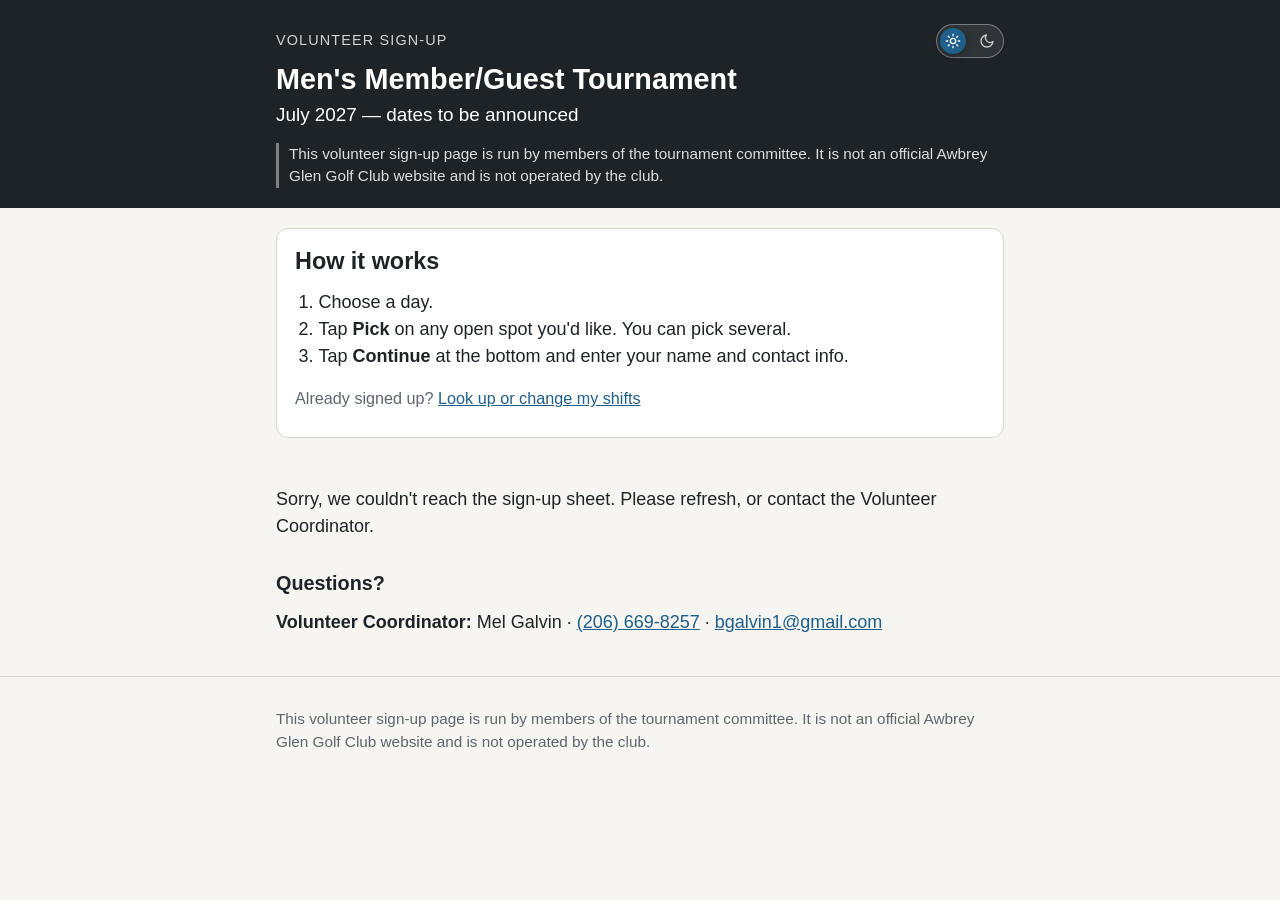
<file: index.html>
<!doctype html>
<html lang="en">
<head>
  <meta charset="utf-8">
  <meta name="viewport" content="width=device-width, initial-scale=1">
  <title>Member/Guest Volunteer Sign-Up</title>
  <meta name="robots" content="noindex">
  <link rel="stylesheet" href="styles.css?v=20261119">
  <script>
    // Set the theme before first paint: saved choice, else the system setting.
    (function () {
      var t = null;
      try { t = localStorage.getItem("mmg-theme"); } catch (e) {}
      if (t !== "light" && t !== "dark") t = matchMedia("(prefers-color-scheme: dark)").matches ? "dark" : "light";
      document.documentElement.setAttribute("data-theme", t);
    })();
  </script>
</head>
<body>
  <header class="site-header">
    <div class="wrap">
      <div class="header-top">
        <p class="eyebrow" id="event-subtitle">Volunteer Sign-Up</p>
        <button type="button" class="theme-toggle" role="switch" aria-checked="false" aria-label="Dark mode">
          <span class="knob" aria-hidden="true"></span>
          <svg class="icon-moon" viewBox="0 0 24 24" fill="none" stroke="currentColor" stroke-width="2" stroke-linecap="round" stroke-linejoin="round" aria-hidden="true"><path d="M21 12.8A9 9 0 1 1 11.2 3a7 7 0 0 0 9.8 9.8z"/></svg>
          <svg class="icon-sun" viewBox="0 0 24 24" fill="none" stroke="currentColor" stroke-width="2" stroke-linecap="round" stroke-linejoin="round" aria-hidden="true"><circle cx="12" cy="12" r="4"/><path d="M12 2v2M12 20v2M4.93 4.93l1.41 1.41M17.66 17.66l1.41 1.41M2 12h2M20 12h2M4.93 19.07l1.41-1.41M17.66 6.34l1.41-1.41"/></svg>
        </button>
      </div>
      <h1 id="event-title">Men's Member/Guest Tournament</h1>
      <p class="dates" id="event-dates"></p>
      <p class="disclaimer" data-disclaimer></p>
    </div>
  </header>

  <div id="demo-banner" class="demo-banner" hidden>
    Demo mode: sign-ups are saved only in this browser and are not sent to anyone.
  </div>

  <main class="wrap" id="main">
    <!-- Browse and pick shifts -->
    <section id="view-browse">
      <div class="how">
        <h2>How it works</h2>
        <ol>
          <li>Choose a day.</li>
          <li>Tap <strong>Pick</strong> on any open spot you'd like. You can pick several.</li>
          <li>Tap <strong>Continue</strong> at the bottom and enter your name and contact info.</li>
        </ol>
        <p class="small">Already signed up? <button type="button" class="link" id="btn-find">Look up or change my shifts</button></p>
      </div>

      <nav class="day-tabs" role="tablist" id="day-tabs"></nav>
      <div id="roles" aria-live="polite"><p class="loading">Loading shifts…</p></div>
    </section>

    <!-- Contact form -->
    <section id="view-form" hidden>
      <button type="button" class="link back" data-go="browse">← Back to shifts</button>
      <h2>Your shifts</h2>
      <ul class="picked-list" id="picked-list"></ul>

      <form id="signup-form" novalidate>
        <h2>Your information</h2>
        <div class="row">
          <label>First name
            <input name="firstName" autocomplete="given-name" required maxlength="40">
          </label>
          <label>Last name
            <input name="lastName" autocomplete="family-name" required maxlength="40">
          </label>
        </div>
        <label>Email
          <input name="email" type="email" autocomplete="email" required maxlength="100">
        </label>
        <label>Cell phone
          <input name="phone" type="tel" autocomplete="tel" required maxlength="20">
        </label>
        <p class="small">Only the volunteer coordinators see your email and phone. Other volunteers see your first name and last initial.</p>

        <label class="agree">
          <input type="checkbox" name="agreed" required>
          <span id="agreement-text"></span>
        </label>

        <p class="error" id="form-error" role="alert" hidden></p>
        <button type="submit" class="btn primary big" id="btn-submit">Sign me up</button>
      </form>
    </section>

    <!-- Confirmation -->
    <section id="view-done" hidden>
      <div class="done-box">
        <h2 id="done-title">You're signed up — thank you!</h2>
        <ul class="picked-list" id="done-list"></ul>
        <div id="done-full" class="warning" hidden></div>
        <p>Need to make a change later? Bookmark or save this link. You can also use "Look up or change my shifts" on the main page with your email or phone number.</p>
        <p class="manage-link"><a id="done-link" href="#"></a></p>
        <button type="button" class="btn" id="btn-copy">Copy link</button>
      </div>
      <button type="button" class="btn big" data-go="browse">Back to all shifts</button>
    </section>

    <!-- Manage my shifts -->
    <section id="view-manage" hidden>
      <button type="button" class="link back" data-go="browse">← Back to shifts</button>
      <h2 id="manage-title">My shifts</h2>
      <ul class="picked-list" id="manage-list"></ul>
      <p class="small">To add more shifts, go back and pick them, using the same email address.</p>
    </section>

    <!-- Find my link -->
    <section id="view-find" hidden>
      <button type="button" class="link back" data-go="browse">← Back to shifts</button>
      <h2>Look up my shifts</h2>
      <p>Enter the email <strong>or</strong> the cell phone number you signed up with.</p>
      <form id="find-form" novalidate>
        <label>Email or cell phone
          <input name="contact" autocomplete="email" autocapitalize="off" autocorrect="off" spellcheck="false" required>
        </label>
        <p class="error" id="find-error" role="alert" hidden></p>
        <button type="submit" class="btn primary big">Show my shifts</button>
      </form>
    </section>

    <section class="contacts" id="contacts"></section>
  </main>

  <div class="cart" id="cart" hidden>
    <div class="wrap cart-inner">
      <span id="cart-count"></span>
      <button type="button" class="btn primary" id="btn-continue">Continue →</button>
    </div>
  </div>

  <footer class="site-footer">
    <div class="wrap">
      <p data-disclaimer></p>
    </div>
  </footer>

  <script src="theme.js?v=20261119"></script>
  <script src="config.js?v=20261119"></script>
  <script src="app.js?v=20261119"></script>
</body>
</html>
</file>
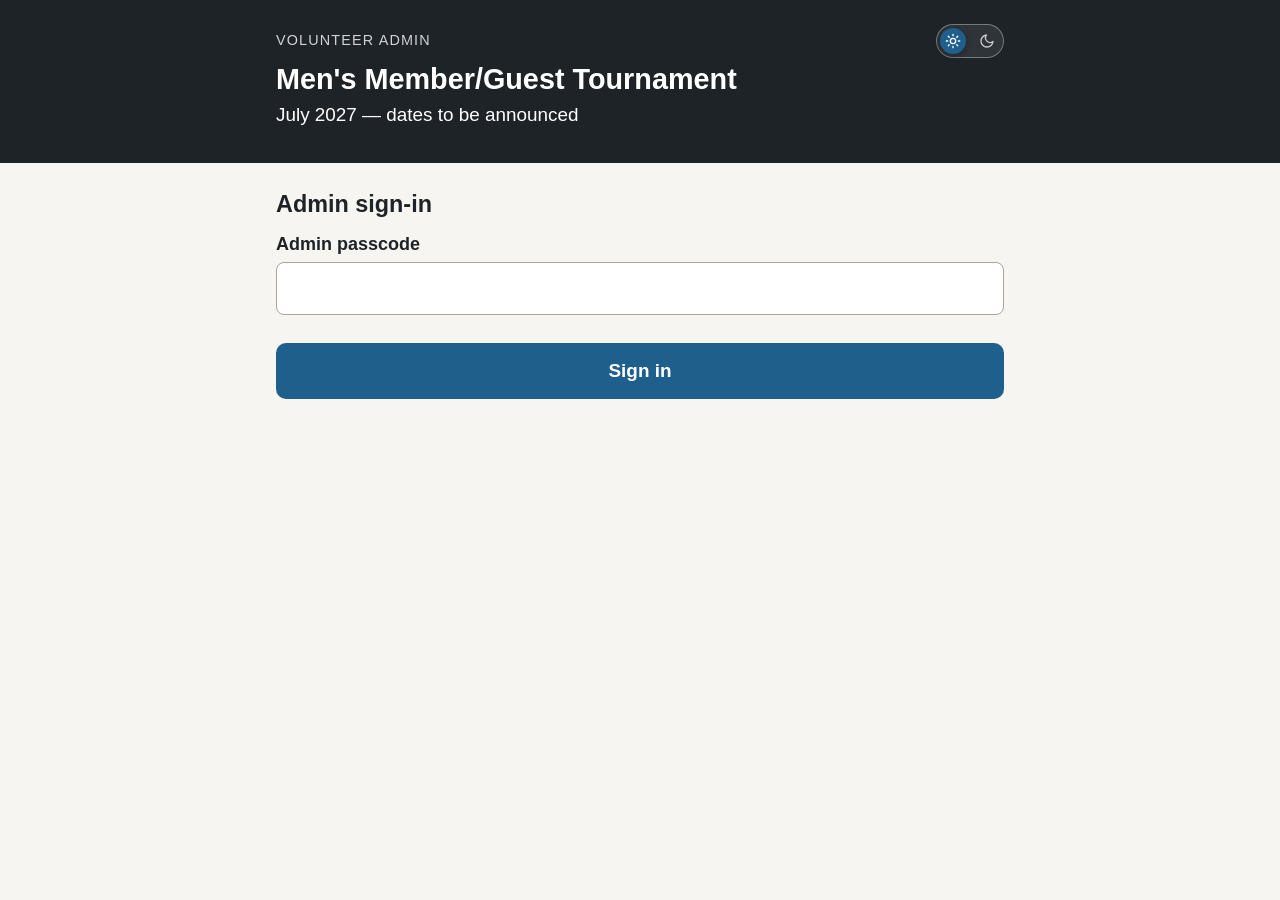
<file: admin.html>
<!doctype html>
<html lang="en">
<head>
  <meta charset="utf-8">
  <meta name="viewport" content="width=device-width, initial-scale=1">
  <title>Volunteer Admin</title>
  <meta name="robots" content="noindex">
  <link rel="stylesheet" href="styles.css?v=20261119">
  <script>
    // Set the theme before first paint: saved choice, else the system setting.
    (function () {
      var t = null;
      try { t = localStorage.getItem("mmg-theme"); } catch (e) {}
      if (t !== "light" && t !== "dark") t = matchMedia("(prefers-color-scheme: dark)").matches ? "dark" : "light";
      document.documentElement.setAttribute("data-theme", t);
    })();
  </script>
</head>
<body class="admin">
  <header class="site-header">
    <div class="wrap">
      <div class="header-top">
        <p class="eyebrow">Volunteer Admin</p>
        <button type="button" class="theme-toggle" role="switch" aria-checked="false" aria-label="Dark mode">
          <span class="knob" aria-hidden="true"></span>
          <svg class="icon-moon" viewBox="0 0 24 24" fill="none" stroke="currentColor" stroke-width="2" stroke-linecap="round" stroke-linejoin="round" aria-hidden="true"><path d="M21 12.8A9 9 0 1 1 11.2 3a7 7 0 0 0 9.8 9.8z"/></svg>
          <svg class="icon-sun" viewBox="0 0 24 24" fill="none" stroke="currentColor" stroke-width="2" stroke-linecap="round" stroke-linejoin="round" aria-hidden="true"><circle cx="12" cy="12" r="4"/><path d="M12 2v2M12 20v2M4.93 4.93l1.41 1.41M17.66 17.66l1.41 1.41M2 12h2M20 12h2M4.93 19.07l1.41-1.41M17.66 6.34l1.41-1.41"/></svg>
        </button>
      </div>
      <h1 id="event-title">Men's Member/Guest Tournament</h1>
      <p class="dates" id="event-dates"></p>
    </div>
  </header>

  <div id="demo-banner" class="demo-banner" hidden>
    Demo mode: uses the demo sign-ups saved in this browser. The passcode is <strong>demo</strong>.
  </div>

  <main class="wrap">
    <!-- Passcode -->
    <section id="view-login">
      <h2>Admin sign-in</h2>
      <form id="login-form" novalidate>
        <label>Admin passcode
          <input name="code" type="password" autocomplete="current-password" required>
        </label>
        <p class="error" id="login-error" role="alert" hidden></p>
        <button type="submit" class="btn primary big">Sign in</button>
      </form>
    </section>

    <!-- Roster -->
    <section id="view-roster" hidden>
      <div class="admin-bar">
        <span id="totals"></span>
        <span class="admin-actions">
          <button type="button" class="btn" id="btn-refresh">Refresh</button>
          <button type="button" class="btn" id="btn-csv">Download CSV</button>
          <button type="button" class="btn" id="btn-print">Print schedule</button>
          <button type="button" class="link" id="btn-logout">Sign out</button>
        </span>
      </div>
      <p class="error" id="roster-error" role="alert" hidden></p>
      <nav class="day-tabs" role="tablist" id="day-tabs"></nav>
      <div id="roles"></div>
    </section>

    <!-- Print-only roster, all days -->
    <section id="print-roster" class="print-only"></section>
  </main>

  <!-- Move dialog -->
  <dialog id="move-dialog">
    <form method="dialog" id="move-form">
      <h2 id="move-title">Move</h2>
      <p id="move-from" class="small"></p>
      <label>Move to
        <select name="shift" id="move-select" required></select>
      </label>
      <p class="error" id="move-error" role="alert" hidden></p>
      <div class="dialog-buttons">
        <button type="button" class="btn" data-close>Cancel</button>
        <button type="submit" class="btn primary" id="move-submit">Move</button>
      </div>
    </form>
  </dialog>

  <!-- Print dialog -->
  <dialog id="print-dialog">
    <form method="dialog" id="print-form">
      <h2>Print schedule</h2>
      <fieldset class="choices">
        <legend>Days</legend>
        <div id="print-days"></div>
      </fieldset>
      <fieldset class="choices">
        <legend>Layout</legend>
        <label class="choice"><input type="radio" name="layout" value="shift" checked>
          <span>By shift, like last year's sheet (one page per day)</span></label>
        <label class="choice"><input type="radio" name="layout" value="person">
          <span>By volunteer, A–Z (for check-in)</span></label>
      </fieldset>
      <fieldset class="choices">
        <legend>Include</legend>
        <label class="choice"><input type="checkbox" name="phones" checked>
          <span>Volunteer phone numbers (uncheck for a copy to post publicly)</span></label>
      </fieldset>
      <p class="error" id="print-error" role="alert" hidden></p>
      <div class="dialog-buttons">
        <button type="button" class="btn" data-close>Cancel</button>
        <button type="submit" class="btn primary">Print</button>
      </div>
    </form>
  </dialog>

  <!-- Add dialog -->
  <dialog id="add-dialog">
    <form method="dialog" id="add-form" novalidate>
      <h2>Add a volunteer</h2>
      <p id="add-to" class="small"></p>
      <div class="row">
        <label>First name <input name="firstName" required maxlength="40"></label>
        <label>Last name <input name="lastName" required maxlength="40"></label>
      </div>
      <label>Email <input name="email" type="email" required maxlength="100"></label>
      <label>Cell phone <input name="phone" type="tel" required maxlength="20"></label>
      <p class="error" id="add-error" role="alert" hidden></p>
      <div class="dialog-buttons">
        <button type="button" class="btn" data-close>Cancel</button>
        <button type="submit" class="btn primary" id="add-submit">Add</button>
      </div>
    </form>
  </dialog>

  <script src="theme.js?v=20261119"></script>
  <script src="config.js?v=20261119"></script>
  <script src="admin.js?v=20261119"></script>
</body>
</html>
</file>
<file: styles.css>
:root {
  --bg: #f6f5f1;
  --card: #ffffff;
  --text: #1e2328;
  --muted: #5d6670;
  --line: #d9d6cc;
  --accent: #1f5f8b;
  --accent-text: #ffffff;
  --picked: #e3eef7;
  --taken: #efede6;
  --warn-bg: #fff4d6;
  --warn-line: #e0b84a;
  --error: #b3261e;
  --success: #2e6b3a;
  --header-bg: #1e2328;
  --header-text: #ffffff;
  --input-bg: #ffffff;
  --input-line: #a9a597;
  color-scheme: light;
}

/* Dark colors: follow the system setting unless the visitor picked light,
   and always when they picked dark (theme.js sets data-theme). */
@media (prefers-color-scheme: dark) {
  :root:not([data-theme="light"]) {
    --bg: #15181b; --card: #1f2327; --text: #e9e7e1; --muted: #a3aab2; --line: #363b41;
    --accent: #6fb0e0; --accent-text: #0f1418; --picked: #1d3446; --taken: #2a2e33;
    --warn-bg: #3a3218; --warn-line: #8a7230; --error: #f2857d; --success: #7cc58a;
    --header-bg: #0c0e10; --input-bg: #15181b; --input-line: #4a5058;
    color-scheme: dark;
  }
}
:root[data-theme="dark"] {
  --bg: #15181b; --card: #1f2327; --text: #e9e7e1; --muted: #a3aab2; --line: #363b41;
  --accent: #6fb0e0; --accent-text: #0f1418; --picked: #1d3446; --taken: #2a2e33;
  --warn-bg: #3a3218; --warn-line: #8a7230; --error: #f2857d; --success: #7cc58a;
  --header-bg: #0c0e10; --input-bg: #15181b; --input-line: #4a5058;
  color-scheme: dark;
}

* { box-sizing: border-box; }

html { font-size: 18px; }

body {
  margin: 0;
  font-family: -apple-system, BlinkMacSystemFont, "Segoe UI", Roboto, Helvetica, Arial, sans-serif;
  line-height: 1.5;
  color: var(--text);
  background: var(--bg);
  padding-bottom: 96px;
}

.wrap { max-width: 760px; margin: 0 auto; padding: 0 16px; }

h1, h2, h3 { line-height: 1.2; }
h2 { font-size: 1.3rem; margin: 1.5rem 0 0.75rem; }

.small { font-size: 0.9rem; color: var(--muted); }

/* Header / footer */
.site-header { background: var(--header-bg); color: var(--header-text); padding: 24px 0 20px; }
.site-header h1 { margin: 0.2rem 0; font-size: 1.6rem; }
.eyebrow { margin: 0; text-transform: uppercase; letter-spacing: 0.08em; font-size: 0.8rem; opacity: 0.8; }
.dates { margin: 0.25rem 0 0.75rem; font-size: 1.05rem; }
.site-header .disclaimer {
  margin: 0; font-size: 0.85rem; opacity: 0.85;
  border-left: 3px solid rgba(255,255,255,0.5); padding-left: 10px;
}
.site-footer { border-top: 1px solid var(--line); margin-top: 40px; padding: 16px 0; font-size: 0.85rem; color: var(--muted); }

.demo-banner { background: var(--warn-bg); border-bottom: 1px solid var(--warn-line); padding: 8px 16px; text-align: center; font-size: 0.9rem; }

.how { background: var(--card); border: 1px solid var(--line); border-radius: 12px; padding: 4px 18px 10px; margin-top: 20px; }
.how h2 { margin-top: 14px; }
.how ol { padding-left: 1.3rem; margin: 0 0 0.5rem; }

/* Day tabs */
.day-tabs { display: flex; gap: 8px; margin: 24px 0 8px; position: sticky; top: 0; background: var(--bg); padding: 8px 0; z-index: 5; }
.day-tab {
  flex: 1; min-height: 56px; border: 2px solid var(--line); border-radius: 10px;
  background: var(--card); color: var(--text); font: inherit; font-weight: 600; cursor: pointer;
  display: flex; flex-direction: column; align-items: center; justify-content: center; line-height: 1.2;
}
.day-tab small { font-weight: 400; color: var(--muted); font-size: 0.75rem; }
.day-tab[aria-selected="true"] { border-color: var(--accent); background: var(--accent); color: var(--accent-text); }
.day-tab[aria-selected="true"] small { color: var(--accent-text); opacity: 0.85; }

/* Role cards */
.role { background: var(--card); border: 1px solid var(--line); border-radius: 12px; padding: 14px 16px; margin: 14px 0; }
.role h3 { margin: 0; font-size: 1.15rem; }
.role .where { margin: 2px 0 8px; color: var(--muted); font-size: 0.9rem; }
.shift { border-top: 1px solid var(--line); padding: 10px 0 4px; }
.shift-time { font-weight: 600; display: flex; justify-content: space-between; gap: 8px; flex-wrap: wrap; }
.shift-time .open-count { font-weight: 400; color: var(--muted); font-size: 0.9rem; }
.seats { display: flex; flex-wrap: wrap; gap: 8px; margin: 8px 0; }
.seat {
  min-height: 48px; min-width: 120px; padding: 8px 14px; border-radius: 8px; font: inherit; font-size: 0.95rem;
  border: 2px dashed var(--accent); background: var(--card); color: var(--accent); cursor: pointer; font-weight: 600;
}
.seat.taken { border: 1px solid var(--line); background: var(--taken); color: var(--muted); cursor: default; font-weight: 400; }
.seat.picked { border-style: solid; background: var(--picked); }
.seat.mine { border: 2px solid var(--success); color: var(--success); background: var(--card); cursor: default; }

/* Buttons and forms */
.btn {
  min-height: 48px; padding: 10px 20px; border-radius: 10px; border: 2px solid var(--accent);
  background: var(--card); color: var(--accent); font: inherit; font-weight: 600; cursor: pointer;
}
.btn.primary { background: var(--accent); color: var(--accent-text); }
.btn.big { width: 100%; min-height: 56px; font-size: 1.05rem; margin-top: 16px; }
.btn:disabled { opacity: 0.6; cursor: wait; }
.btn.danger { border-color: var(--error); color: var(--error); min-height: 44px; padding: 6px 14px; }
.link { background: none; border: none; padding: 0; color: var(--accent); font: inherit; text-decoration: underline; cursor: pointer; }
.back { margin-top: 18px; min-height: 44px; }

label { display: block; font-weight: 600; margin: 12px 0; }
input[type="text"], input:not([type]), input[type="email"], input[type="tel"], input[type="password"] {
  display: block; width: 100%; margin-top: 4px; padding: 12px; font: inherit; font-weight: 400;
  border: 1px solid var(--input-line); border-radius: 8px; background: var(--input-bg); color: var(--text);
}
.row { display: grid; grid-template-columns: 1fr 1fr; gap: 12px; }
.row label { margin: 0; }
@media (max-width: 480px) { .row { grid-template-columns: 1fr; gap: 0; } .row label { margin: 12px 0; } }

.agree {
  display: flex; gap: 12px; align-items: flex-start; font-weight: 400;
  background: var(--card); border: 2px solid var(--line); border-radius: 10px; padding: 14px; margin-top: 20px;
}
.agree input { width: 26px; height: 26px; flex: none; margin: 2px 0 0; }

.picked-list { list-style: none; padding: 0; margin: 0; }
.picked-list li {
  background: var(--card); border: 1px solid var(--line); border-radius: 10px; padding: 10px 14px; margin: 8px 0;
  display: flex; justify-content: space-between; align-items: center; gap: 12px;
}
.picked-list .what { display: block; font-weight: 600; }
.picked-list .when { display: block; color: var(--muted); font-size: 0.9rem; }

.warning { background: var(--warn-bg); border: 1px solid var(--warn-line); border-radius: 10px; padding: 10px 14px; margin: 12px 0; }
.error { color: var(--error); font-weight: 600; }
.success { color: var(--success); font-weight: 600; }
.loading { color: var(--muted); }

.done-box { background: var(--card); border: 1px solid var(--line); border-radius: 12px; padding: 4px 18px 18px; margin-top: 20px; }
.manage-link { word-break: break-all; }

.contacts { margin-top: 32px; }
.contacts h2 { font-size: 1.1rem; }
.contacts p { margin: 4px 0; }

/* Sticky "cart" bar */
.cart { position: fixed; left: 0; right: 0; bottom: 0; background: var(--card); border-top: 2px solid var(--accent); padding: 12px 0; box-shadow: 0 -4px 12px rgba(0,0,0,0.08); z-index: 10; }
.cart-inner { display: flex; justify-content: space-between; align-items: center; gap: 12px; font-weight: 600; }

@media print {
  .day-tabs, .cart, .how, .demo-banner { display: none; }
}

/* ---------- Admin page ---------- */
.admin-bar { display: flex; flex-wrap: wrap; justify-content: space-between; align-items: center; gap: 10px; margin-top: 20px; font-weight: 600; }
.admin-actions { display: flex; flex-wrap: wrap; gap: 8px; align-items: center; }
.small-btn { min-height: 40px; padding: 6px 12px; font-size: 0.9rem; }

.people { list-style: none; padding: 0; margin: 6px 0 10px; }
.people li {
  display: flex; justify-content: space-between; align-items: center; gap: 10px; flex-wrap: wrap;
  padding: 8px 0; border-bottom: 1px dashed var(--line);
}
.people li:last-child { border-bottom: none; }
.person { display: flex; flex-direction: column; min-width: 0; }
.person .small { word-break: break-all; }
.person-actions { display: flex; gap: 8px; }
.open-slot .small { font-style: italic; }

select {
  display: block; width: 100%; margin-top: 4px; padding: 12px; font: inherit; font-weight: 400;
  border: 1px solid var(--input-line); border-radius: 8px; background: var(--input-bg); color: var(--text);
}

dialog {
  width: min(560px, calc(100vw - 32px)); border: 1px solid var(--line); border-radius: 12px;
  background: var(--card); color: var(--text); padding: 4px 20px 20px;
}
dialog::backdrop { background: rgba(0, 0, 0, 0.45); }
.dialog-buttons { display: flex; justify-content: flex-end; gap: 10px; margin-top: 16px; }

.print-only { display: none; }

fieldset.choices { border: 1px solid var(--line); border-radius: 10px; margin: 12px 0; padding: 6px 14px 10px; }
fieldset.choices legend { font-weight: 600; padding: 0 6px; }
label.choice { display: flex; gap: 10px; align-items: flex-start; font-weight: 400; margin: 8px 0; }
label.choice input { width: 22px; height: 22px; flex: none; margin: 2px 0 0; }

@page { size: landscape; margin: 0.4in; }

@media print {
  body.admin { background: #fff; color: #000; padding: 0; font-size: 10pt; }
  body.admin .site-header, body.admin .demo-banner, body.admin #view-login, body.admin #view-roster, body.admin dialog { display: none !important; }
  body.admin main.wrap { max-width: none; padding: 0; }
  body.admin .print-only { display: block; }
  .print-page { break-after: page; }
  .print-page:last-child { break-after: auto; }
  .print-head { border-bottom: 2px solid #000; margin-bottom: 8px; padding-bottom: 4px; }
  .print-title { font-size: 10pt; }
  .print-head h2 { font-size: 15pt; margin: 2px 0 0; }
  .print-page table { width: 100%; border-collapse: collapse; }
  .print-page th, .print-page td { border: 1px solid #777; padding: 3px 6px; text-align: left; vertical-align: top; font-size: 9pt; color: #000; }
  .print-page th { background: #e6e6e6; }
  .print-page tbody { break-inside: avoid; }
  .print-page tbody tr:first-child td { border-top: 2px solid #000; }
  .print-page .role-cell { font-weight: 700; }
  .print-page .role-where { font-weight: 400; font-style: italic; font-size: 8pt; }
  .print-page .phone { font-size: 8pt; white-space: nowrap; }
  .print-page td.open { color: #555; font-style: italic; }
  .print-page td.na { background: #f2f2f2; }
  .print-page .nowrap { white-space: nowrap; }
  .print-page .check { width: 1.5em; text-align: center; font-size: 12pt; }
  .print-page tr { break-inside: avoid; }
  .print-foot { margin-top: 10px; font-size: 9pt; }
  .print-foot .small { color: #555; margin-top: 2px; }
}

a { color: var(--accent); }

.badge {
  display: inline-block; margin-left: 8px; padding: 2px 8px; border-radius: 999px; vertical-align: middle;
  font-size: 0.7rem; font-weight: 600; letter-spacing: 0.03em; text-transform: uppercase;
  background: var(--warn-bg); border: 1px solid var(--warn-line); color: var(--text);
}

.seat.conflict { border: 1px solid var(--warn-line); background: var(--warn-bg); color: var(--text); cursor: not-allowed; font-weight: 600; }
.conflict-note { margin: 0 0 6px; font-size: 0.85rem; color: var(--muted); }
#done-full p { margin: 4px 0; }
.overlap-flag { font-size: 0.85rem; font-weight: 600; color: var(--text); background: var(--warn-bg); border-radius: 6px; padding: 2px 6px; margin-top: 4px; }

/* ---------- Light/dark switch (header) ---------- */
.header-top { display: flex; justify-content: space-between; align-items: center; gap: 12px; }
/* Sun/moon switch: knob slides under the active icon */
.theme-toggle {
  display: none; /* shown once the script runs */
  position: relative; flex: none;
  width: 68px; height: 34px; padding: 0; border-radius: 999px;
  background: rgba(255, 255, 255, 0.08); border: 1px solid rgba(255, 255, 255, 0.35);
  color: rgba(255, 255, 255, 0.75); cursor: pointer;
  transition: border-color .2s;
}
:root[data-theme] .theme-toggle { display: inline-block; }
.theme-toggle:hover { border-color: rgba(255, 255, 255, 0.7); }
.theme-toggle:focus-visible { outline: 3px solid var(--accent); outline-offset: 2px; }
.theme-toggle .knob {
  position: absolute; top: 3px; left: 3px; width: 26px; height: 26px; border-radius: 50%;
  background: var(--accent); box-shadow: 0 2px 6px rgba(0, 0, 0, .3);
  transition: transform .28s cubic-bezier(.4, 0, .2, 1);
}
:root[data-theme="dark"] .theme-toggle .knob { transform: translateX(34px); }
.theme-toggle svg {
  position: absolute; top: 8px; width: 16px; height: 16px;
  transition: color .28s;
}
.theme-toggle .icon-sun { left: 8px; }
.theme-toggle .icon-moon { left: 42px; }
:root:not([data-theme="dark"]) .theme-toggle .icon-sun,
:root[data-theme="dark"] .theme-toggle .icon-moon { color: var(--accent-text); }
@media (prefers-reduced-motion: reduce) {
  .theme-toggle .knob, .theme-toggle svg { transition: none; }
}
@media print { .theme-toggle { display: none !important; } }
</file>
